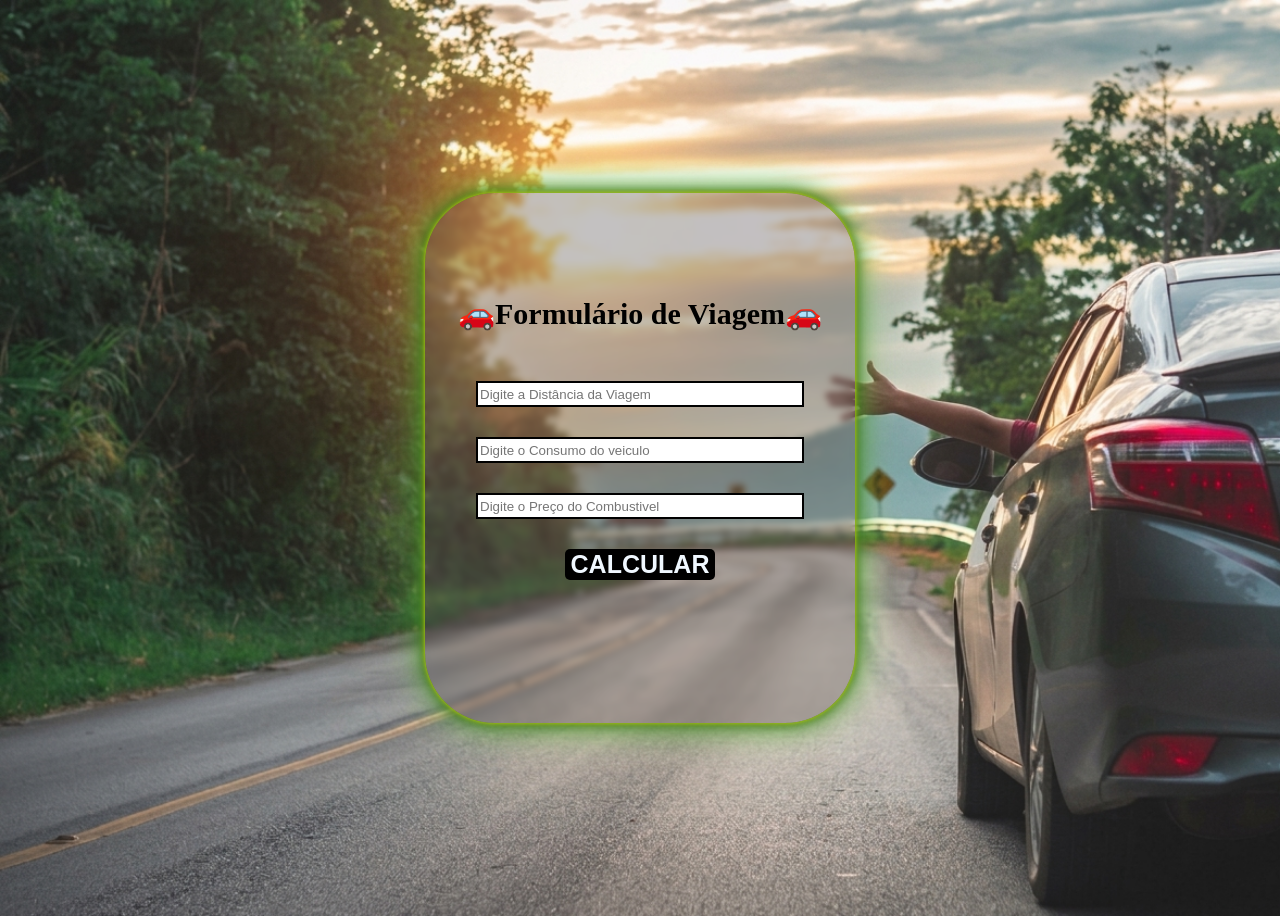
<file: app_viagem/index.html>
<!DOCTYPE html>
<html lang="pt">
<head>
    <meta charset="UTF-8">
    <meta name="viewport" content="width=device-width, initial-scale=1.0">
    <link rel="stylesheet" href="css/style.css">
    <title>Document</title>
</head>
<body>
    <div class="central">
        <h1>🚗Formulário de Viagem🚗</h1>
        <input type="text" id="distancia" placeholder="Digite a Distância da Viagem">
        <input type="text" id="consumo" placeholder="Digite o Consumo do veiculo">
        <input type="text" id="preco_combustivel" placeholder="Digite o Preço do Combustivel">
        <button id="botao">CALCULAR</button>
        <span id="informacao"></span>
        <span id="preco"></span>









    </div>
<script src="js/script.js"></script>
</body>
</html>
</file>
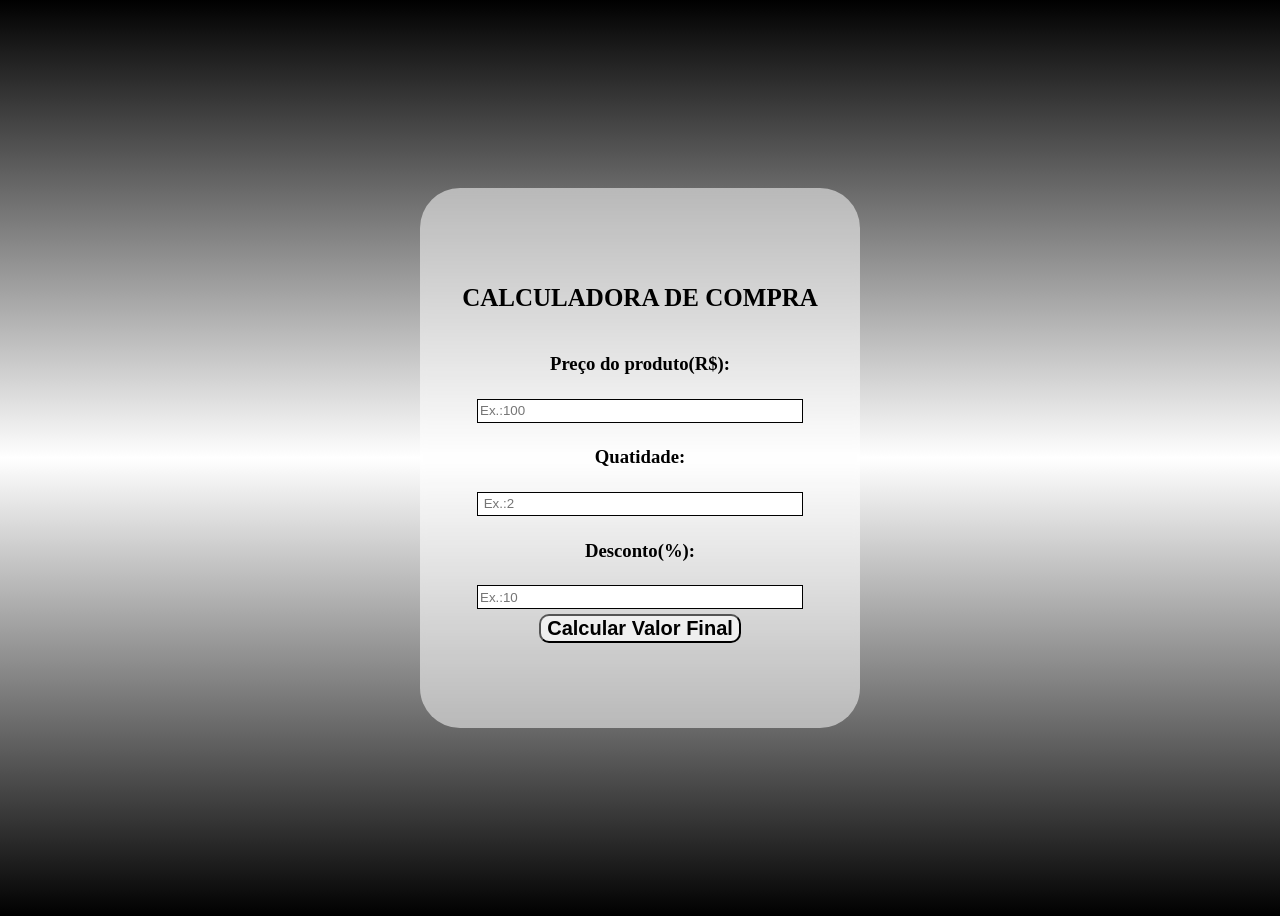
<file: calculadora_produto/index.html>
<!DOCTYPE html>
<html lang="pt">
<head>
    <meta charset="UTF-8">
    <meta name="viewport" content="width=device-width, initial-scale=1.0">
    <link rel="stylesheet" href="css/style.css">
    <title>Document</title>
</head>
<body>
    <div class="central">
      <h1>CALCULADORA DE COMPRA</h1>
      <h3>Preço do produto(R$):</h3>
        <input type="text" id="preco" placeholder="Ex.:100">
    <h3>Quatidade:</h3>
    <input type="text" id="quantidade" placeholder=" Ex.:2">
    <h3>Desconto(%):</h3>
    <input type="text" id="desconto" placeholder="Ex.:10">
    <button id="botao">Calcular Valor Final</button>
    <span id="valor_final"></span>





    </div>
<script src="js/script.js"></script>
</body>
</html>
</file>
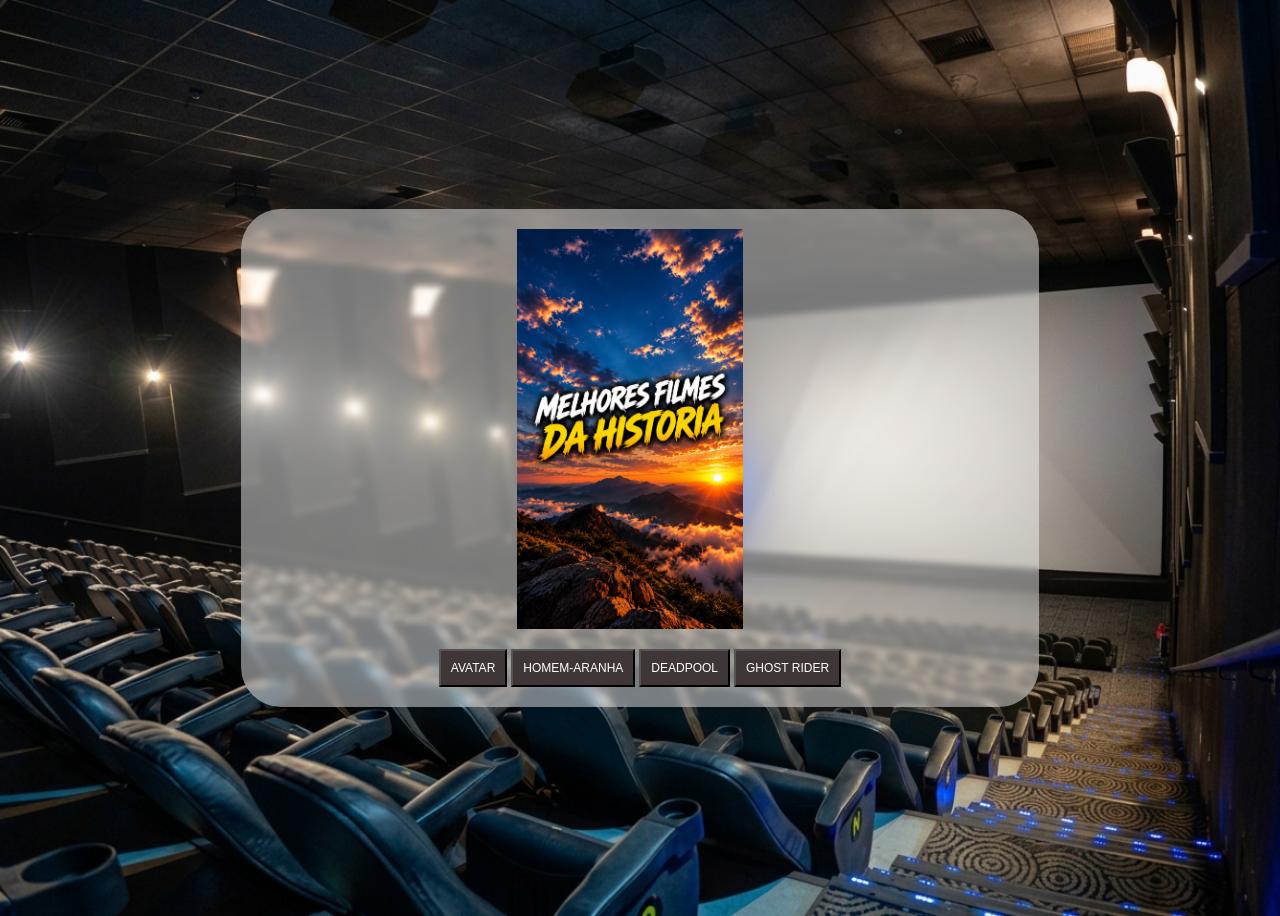
<file: filmes/index.html>
<!DOCTYPE html>
<html lang="pt">
<head>
    <meta charset="UTF-8">
    <meta name="viewport" content="width=device-width, initial-scale=1.0">
    <link rel="stylesheet" href="css/style.css">
    <title>Document</title>
</head>
<body>
    <div class="central">
        <div class="imagem">
            <img src="img/int.png" id="capa">
            <p id="sinopse"></p>

        </div>
        <div class="botoes">
            <button id="bt1">AVATAR</button>
            <button id="bt2">HOMEM-ARANHA</button>
            <button id="bt3">DEADPOOL</button>
            <button id="bt4">GHOST RIDER</button>




        </div>
    </div>
<script src="js/script.js"></script>
</body>
</html>
</file>
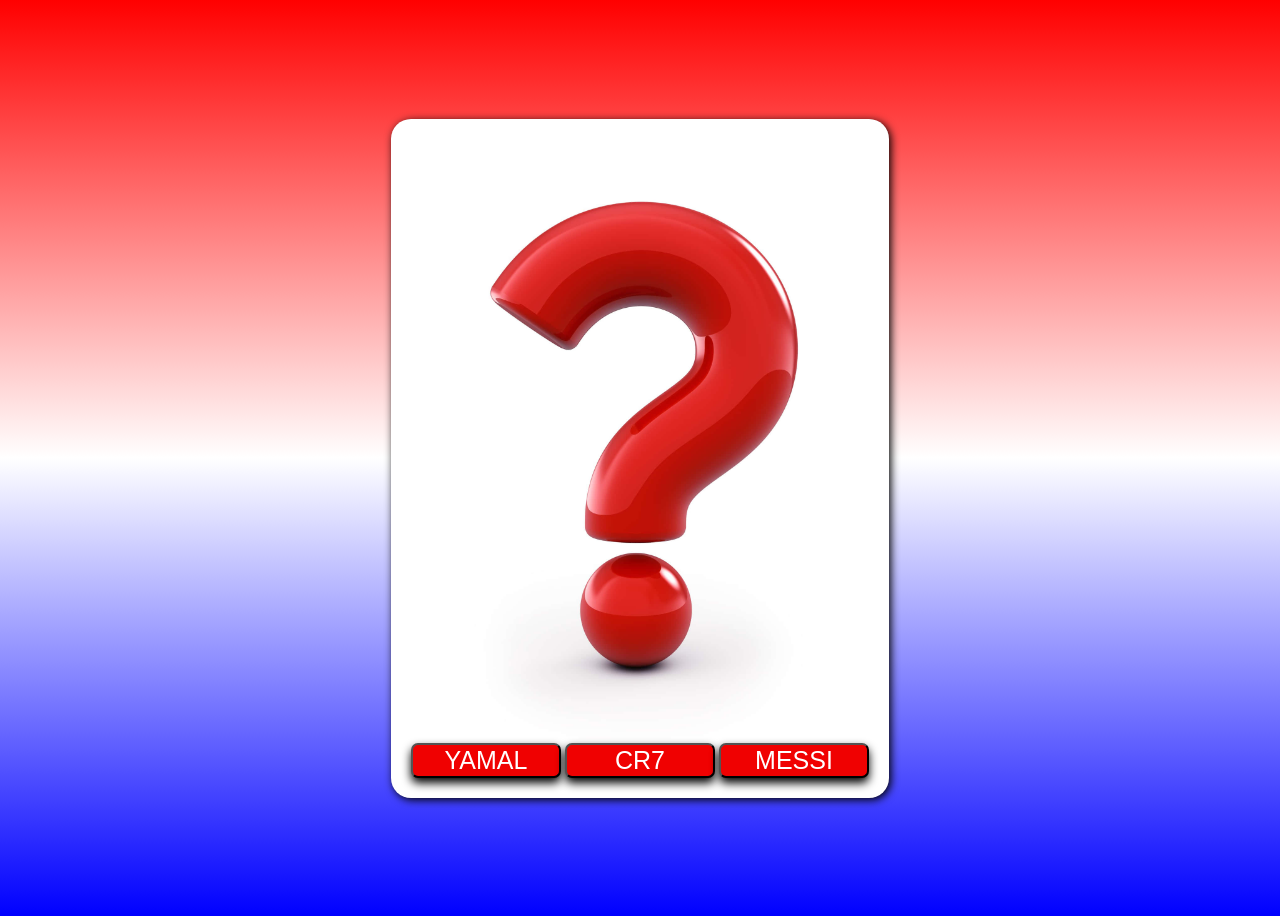
<file: fotos/index.html>
<!DOCTYPE html>
<html lang="pt">
<head>
    <meta charset="UTF-8">
    <meta name="viewport" content="width=, initial-scale=1.0">
    <title>Document</title>
    <link rel="stylesheet" href="css/style.css">

</head>
<body>
    <div class="central">
        
        <img src="images/foto int.jpg" id="alvo">
        <div class="botoes">
            <button id="bt1"">YAMAL</button>
            <button id="bt2">CR7</button>
            <button id="bt3">MESSI</button>
        </div>

    </div> 

<script src="js/script.js"></script>
</body>
</html>
</file>
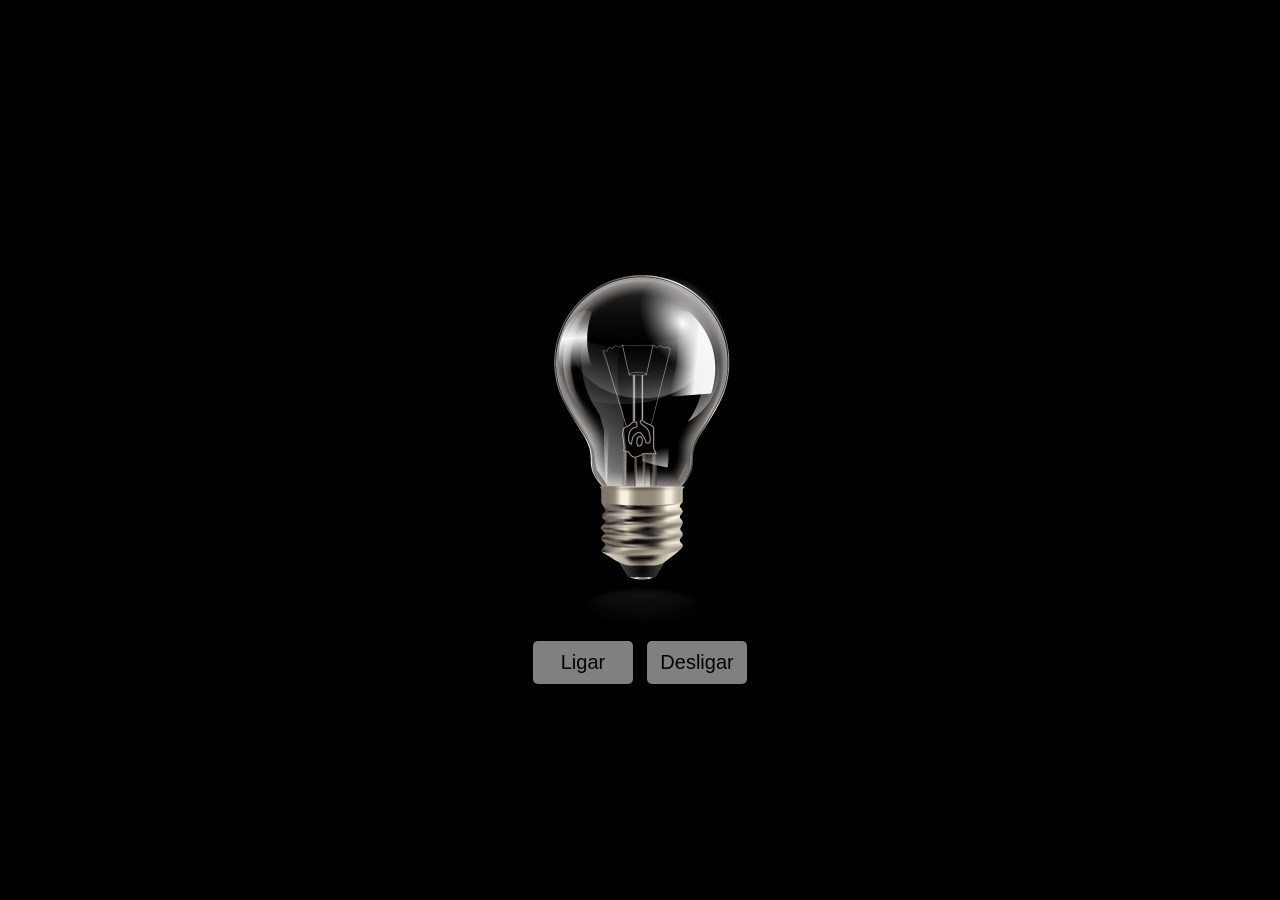
<file: lampada/index.html>
<!DOCTYPE html>
<html lang="pt-BR">

<head>
    <meta charset="UTF-8">
    <meta name="viewport" content="width=device-width, initial-scale=1.0">
    <title>Lâmpada</title>

    <link rel="stylesheet" href="css/style.css">
</head>

<body>

    <div class="central">

        <img src="img/lampada-apagada.png" id="lampada">

        <div>
            <button id="btligar">Ligar</button>
            <button id="btdesligar">Desligar</button>
        </div>

    </div>

    <script src="js/script.js"></script>

</body>

</html>
</file>
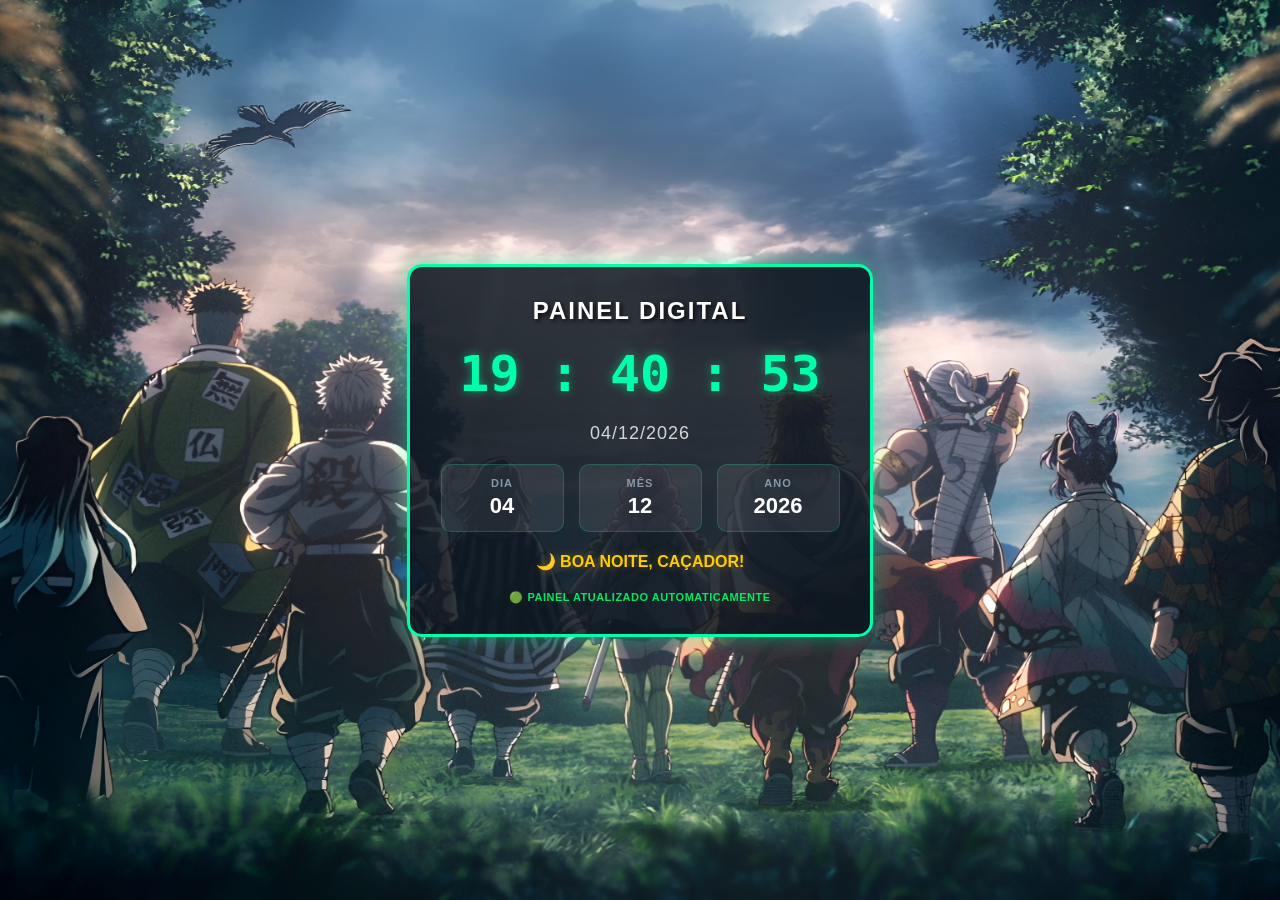
<file: painel digital/index.html>
<!DOCTYPE html>
<html lang="pt-BR">
<head>
    <meta charset="UTF-8">
    <meta name="viewport" content="width=device-width, initial-scale=1.0">
    <link rel="stylesheet" href="css/style.css">
    <title>Painel Digital - Demon Slayer</title>
</head>
<body>

    <div class="painel">
        <!-- Título Principal -->
        <h2>PAINEL DIGITAL</h2>

        <!-- Relógio Principal -->
        <div class="relogio-principal">
            <span id="hora">00</span>
            <span>:</span>
            <span id="minuto">00</span>
            <span>:</span>
            <span id="segundo">00</span>
        </div>

        <!-- Exibição da Data Corrida -->
        <div class="data-corrida">
            <span id="data-completa">00/00/0000</span>
        </div>

        <!-- Blocos Individuais de Data -->
        <div class="caixas-data">
            <div class="bloco">
                <span class="legenda">DIA</span>
                <span id="dia">00</span>
            </div>

            <div class="bloco">
                <span class="legenda">MÊS</span>
                <span id="mes">00</span>
            </div>

            <div class="bloco">
                <span class="legenda">ANO</span>
                <span id="ano">0000</span>
            </div>
        </div>

        <!-- Mensagem de Saudação Dinâmica -->
        <div class="periodo">
            <span id="saudacao">CARREGANDO...</span>
        </div>

        <!-- Rodapé de Status do Sistema -->
        <div class="status-painel">
            <span>🟢 PAINEL ATUALIZADO AUTOMATICAMENTE</span>
        </div>
    </div>

    <!-- Vinculação do arquivo JavaScript externo -->
    <script src="js/script.js"></script>
</body>
</html>
</file>
<file: app_viagem/css/style.css>
body{
    height: 100vh;
    background: url(../img/carro2.jpg);
    align-items: center;
    justify-content: center;
    background-size: cover;
    display: flex;
}
.central{
    background: rgba(87, 82, 82, 0.349);
    height: 500px;
    width: 400px;
    display: flex;
    flex-direction: column;
    gap: 30px;
    padding: 15px;
    border-radius: 70px;
    align-items: center;
    justify-content: center;
    backdrop-filter: blur(3px);
    
    box-shadow: 
    
        0 0 5px rgb(216, 219, 16),
        0 0 10px rgb(53, 134, 16),
        0 0 20px rgb(55, 90, 25),
        0 0 40px rgb(91, 194, 59);
;
}
.central input{
    width: 80%;
    height: 20px;
    border: 2px solid black;

}
.central h1{
    color: rgb(0, 0, 0);
    font-size: 30px;
}
.central button{
    font-size: 25px;
    font-weight: bold;
    background-color: rgb(0, 0, 0);
    color: aliceblue;
    width: fit-content;
    cursor: pointer;
    border: rgb(0, 0, 0);
    border-radius: 5px;
    &:hover{
        background-color: white;
        color: rgb(0, 0, 0);
        box-shadow:
        0 0 5px rgb(0, 0, 0),
        0 0 10px rgb(0, 0, 0),
        0 0 20px rgb(111, 117, 119),
        0 0 30px  rgb(0, 0,0);
        transition: 0.7s;
        transform: scale(1.1);
    }
}
.central span{
font-size: 20px;
color: rgb(254, 254, 255);
}
</file>
<file: calculadora_produto/css/style.css>
body{
    height: 100vh;
    background: linear-gradient(black, white,black);
    align-items: center;
    justify-content: center;
    display: flex;
}
.central{
    background: rgba(255, 255, 255, 0.534);
    height: 500px;
    width: 400px;
    display: flex;
    flex-direction: column;
    padding: 20px;
    backdrop-filter: blur(3px);
    align-items: center;
    justify-content: center;
    gap: 5px ;
    border-radius: 40px;

}
.central input{
    width: 80%;
    height: 20px;
    border: 1px solid black;
}
.central h1{
    font-size: 25px;
}
.central button{
    font-size: 20px;
    font-weight: bold;
    width: fit-content;
    cursor: pointer;
    border-radius: 10px;
    &:hover{
  background-color: rgb(255, 255, 255);
        color: rgb(0, 0, 0);
        box-shadow:
        0 0 5px rgb(255, 254, 254),
        0 0 10px rgb(197, 190, 190),
        0 0 20px rgb(162, 168, 170),
        0 0 30px  rgb(255, 255, 255);
        transition: 0.7s;
        transform: scale(1.1);
    }

}
.central span{
    font-size: 20px;
    color: black;
}
</file>
<file: filmes/css/style.css>
body{
    height: 100vh;
    background-image: url(..//img/cinema.jpg);
    align-items: center;
    justify-content: center;
    display: flex;
    background-size: cover   ;
}
.central{
    background: rgba(255, 255, 255, 0.459);
    width: 60%;
    padding: 20px;
    border-radius: 40px;
    align-items: center;
    justify-content: center;
    display: flex;
    flex-direction: column;
    backdrop-filter: blur(3px);
}

.imagem{
    display: flex;
    gap: 20px;
    margin-bottom: 20px;


}
.imagem img{
    height: 400px;
}
.botoes button{
    background: rgb(63, 55, 55);
    color: white;
    padding: 10px;
    font-size: 12px;
    cursor: pointer;
    &:hover{
        background-color: black;
        color: white;
        box-shadow:
        0 0 5px rgb(196, 193, 193),
        0 0 10px rgb(129, 134, 134),
        0 0 20px rgb(246, 248, 248);
        transition: 0.7s;
        transform: scale(0.9);
    }

}
</file>
<file: fotos/css/style.css>
body{
    height: 100vh;
    background: linear-gradient(red, white, blue);
    display: flex;
    align-items: center;
    justify-content: center;
}
img{
    height: 600px;
}
.central{
    background: white;
    width: fit-content;
    box-shadow: 2px 2px 8px black;
    border-radius: 20px;
    padding: 20px;
    
}
button{
    cursor: pointer;
    font-size: 25px;
    width: 150px;
    background-color:rgb(240, 1, 1);
    color: white;
    box-shadow: 0px 5px 10px black;
    border-radius: 7px;

    
}
button:hover{
    transition: 0.5s;
    transform: scale(0.9);
    background-color: rgb(255, 255, 255);

    color: black;

    transform: translateY(-5px);

    box-shadow: 0 10px 30px black;

}
</file>
<file: lampada/css/style.css>
body {
    background-color: black;
    height: 100vh;

    display: flex;
    align-items: center;
    justify-content: center;

    margin: 0;

    transition: 0.3s;
}

.central {
    width: 400px;

    background-color: black;

    padding: 20px;

    border-radius: 30px;

    text-align: center;

    transition: 0.3s;
}

.central button {
    width: 100px;

    background-color: gray;

    border: none;

    font-size: 20px;

    cursor: pointer;

    padding: 10px;

    margin: 5px;

    border-radius: 5px;
}

button:hover {
    transition: 0.2s;

    transform: translateY(-5px);

    background-color: white;

    color: black;

    box-shadow: 0 10px 30px black;
}
</file>
<file: painel digital/css/style.css>
/* CONFIGURAÇÃO BASE E CENTRALIZAÇÃO DA TELA */
body {
    height: 100vh;
    background: url('../img/1363137.png') no-repeat center;
    background-size: cover;
    display: flex;
    justify-content: center;
    align-items: center;
    font-family: 'Segoe UI', Tahoma, Geneva, Verdana, sans-serif;
    margin: 0;
}

/* CAIXA CONTAINER DO PAINEL PRINCIPAL */
.painel {
    background-color: rgba(10, 20, 30, 0.85);
    border: 3px solid #00ffaa;
    box-shadow: 0 0 20px rgba(0, 255, 170, 0.4);
    border-radius: 15px;
    padding: 30px;
    width: 400px;
    display: flex;
    flex-direction: column;
    align-items: center;
    gap: 20px;
    color: white;
    text-align: center;
}

/* ESTILIZAÇÃO DO TÍTULO PRINCIPAL */
.painel h2 {
    font-size: 24px;
    letter-spacing: 2px;
    color: #ffffff;
    text-shadow: 2px 2px 4px rgba(0, 0, 0, 0.8);
    margin: 0;
}

/* RELÓGIO COM TEXTO GRANDE E BRILHO NEON */
.relogio-principal {
    font-size: 50px;
    font-weight: bold;
    color: #00ffaa;
    text-shadow: 0 0 10px rgba(0, 255, 170, 0.5);
    font-family: monospace;
}

/* CONTAINER DAS TRÊS CAIXINHAS DE DATA LADO A LADO */
.caixas-data {
    display: flex;
    justify-content: center;
    gap: 15px;
    width: 100%;
}

/* BLOCOS INDIVIDUAIS (DIA, MÊS, ANO) */
.bloco {
    background: rgba(255, 255, 255, 0.08);
    border: 1px solid rgba(0, 255, 170, 0.2);
    display: flex;
    flex-direction: column;
    align-items: center;
    padding: 12px 18px;
    border-radius: 10px;
    min-width: 85px;
}

/* TEXTOS INTERNOS DOS BLOCOS */
.legenda {
    font-size: 11px;
    font-weight: bold;
    color: #8899a6;
    letter-spacing: 1px;
    margin-bottom: 4px;
}

.bloco span:last-child {
    font-size: 22px;
    font-weight: bold;
    color: #ffffff;
}

/* TEXTO DA DATA CORRIDA CENTRAL */
.data-corrida {
    font-size: 18px;
    font-weight: 500;
    color: rgba(255, 255, 255, 0.8);
    letter-spacing: 1px;
}

/* TEXTO DE SAUDAÇÃO ESTILO CHAMA/SOL */
.periodo {
    font-size: 16px;
    font-weight: bold;
    color: #ffcc00;
    text-transform: uppercase;
    text-shadow: 0 0 8px rgba(255, 204, 0, 0.3);
}

/* RODAPÉ DO PAINEL */
.status-painel {
    font-size: 11px;
    color: #00ff66;
    opacity: 0.9;
    font-weight: bold;
    letter-spacing: 0.5px;
}
</file>
